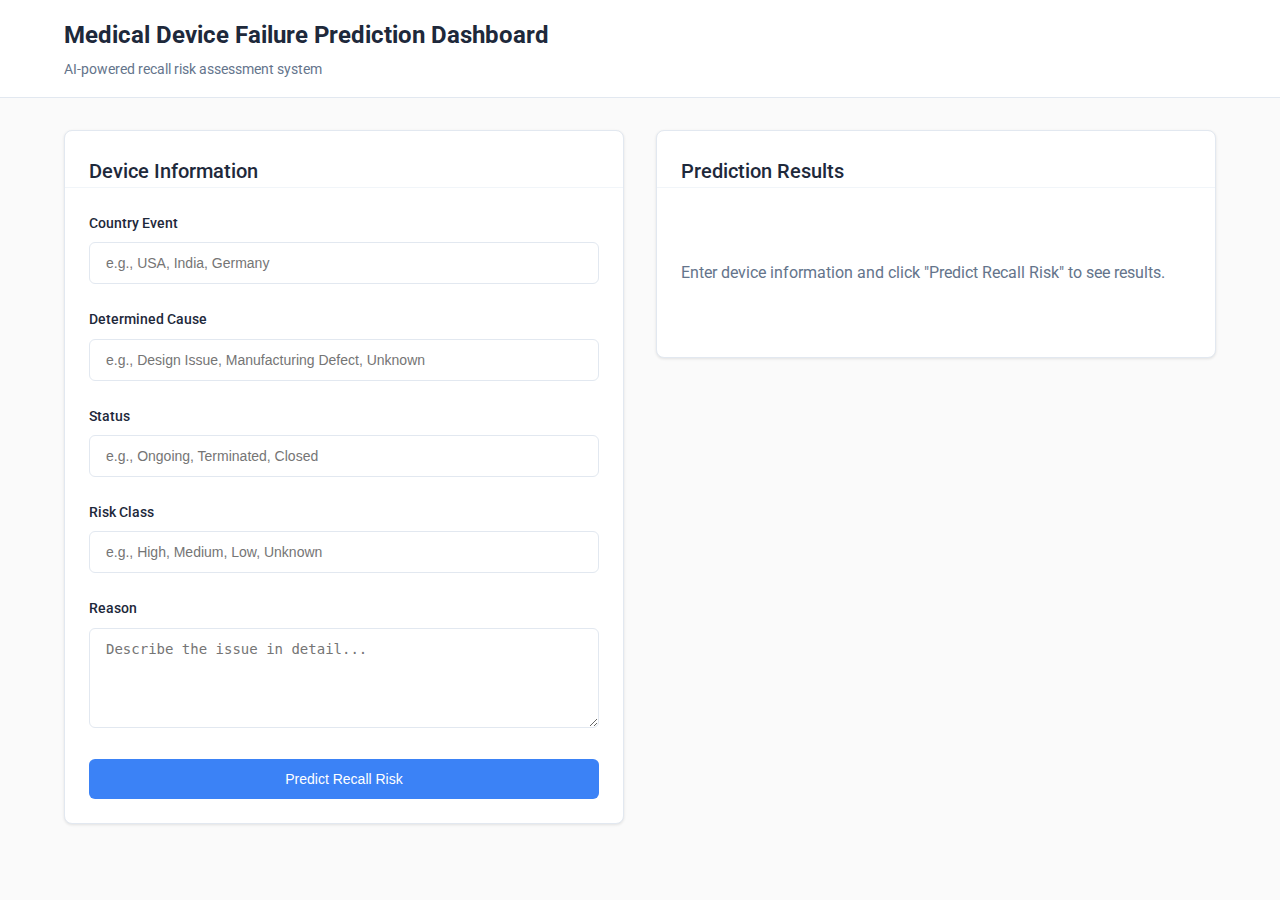
<file: frontend/index.html>
<!DOCTYPE html>
<html lang="en">
<head>
    <meta charset="UTF-8">
    <meta name="viewport" content="width=device-width, initial-scale=1.0">
    <title>Medical Device Failure Prediction Dashboard</title>
    <link rel="stylesheet" href="https://fonts.googleapis.com/css2?family=Roboto:wght@300;400;500;700&display=swap">
    <style>
        * {
            margin: 0;
            padding: 0;
            box-sizing: border-box;
        }

        body {
            font-family: 'Roboto', sans-serif;
            background-color: #fafafa;
            color: #1e293b;
            line-height: 1.6;
        }

        .container {
            max-width: 1200px;
            margin: 0 auto;
            padding: 0 24px;
        }

        /* Header */
        .header {
            background: white;
            border-bottom: 1px solid #e2e8f0;
            padding: 16px 0;
        }

        .header h1 {
            font-size: 24px;
            font-weight: 700;
            margin-bottom: 4px;
        }

        .header p {
            color: #64748b;
            font-size: 14px;
        }

        /* Main Layout */
        .main-content {
            padding: 32px 0;
        }

        .dashboard-grid {
            display: grid;
            grid-template-columns: 1fr 1fr;
            gap: 32px;
            align-items: start;
        }

        @media (max-width: 1024px) {
            .dashboard-grid {
                grid-template-columns: 1fr;
            }
        }

        /* Card Styles */
        .card {
            background: white;
            border-radius: 8px;
            box-shadow: 0 1px 3px rgba(0, 0, 0, 0.1);
            border: 1px solid #e2e8f0;
        }

        .card-header {
            padding: 24px 24px 0;
            border-bottom: 1px solid #f1f5f9;
            margin-bottom: 24px;
        }

        .card-title {
            font-size: 20px;
            font-weight: 500;
            color: #1e293b;
        }

        .card-content {
            padding: 0 24px 24px;
        }

        /* Form Styles */
        .form-group {
            margin-bottom: 24px;
        }

        .form-label {
            display: block;
            font-size: 14px;
            font-weight: 500;
            margin-bottom: 8px;
            color: #1e293b;
        }

        .form-input {
            width: 100%;
            padding: 12px 16px;
            border: 1px solid #e2e8f0;
            border-radius: 6px;
            font-size: 14px;
            background: white;
            transition: border-color 0.2s, box-shadow 0.2s;
        }

        .form-input:focus {
            outline: none;
            border-color: #3b82f6;
            box-shadow: 0 0 0 3px rgba(59, 130, 246, 0.1);
        }

        .form-textarea {
            min-height: 100px;
            resize: vertical;
        }

        .btn-primary {
            width: 100%;
            background: #3b82f6;
            color: white;
            border: none;
            padding: 12px 24px;
            border-radius: 6px;
            font-size: 14px;
            font-weight: 500;
            cursor: pointer;
            transition: background-color 0.2s;
        }

        .btn-primary:hover {
            background: #2563eb;
        }

        .btn-primary:disabled {
            background: #94a3b8;
            cursor: not-allowed;
        }

        /* Results Styles */
        .results-container {
            text-align: center;
        }

        .prediction-result {
            margin-bottom: 32px;
        }

        .prediction-label {
            font-size: 14px;
            font-weight: 500;
            color: #64748b;
            margin-bottom: 8px;
        }

        .prediction-value {
            font-size: 32px;
            font-weight: 700;
        }

        .prediction-yes {
            color: #dc2626;
        }

        .prediction-no {
            color: #16a34a;
        }

        /* Progress Bar */
        .progress-section {
            margin-bottom: 32px;
        }

        .progress-header {
            display: flex;
            justify-content: space-between;
            align-items: center;
            margin-bottom: 12px;
        }

        .progress-label {
            font-size: 14px;
            font-weight: 500;
            color: #1e293b;
        }

        .progress-value {
            font-size: 18px;
            font-weight: 700;
        }

        .progress-bar-container {
            background: #f1f5f9;
            border-radius: 6px;
            height: 12px;
            overflow: hidden;
            margin-bottom: 8px;
        }

        .progress-bar {
            height: 100%;
            transition: width 0.5s ease;
        }

        .progress-low {
            background: #16a34a;
        }

        .progress-medium {
            background: #f59e0b;
        }

        .progress-high {
            background: #dc2626;
        }

        .progress-labels {
            display: flex;
            justify-content: space-between;
            font-size: 12px;
            color: #64748b;
        }

        /* Risk Badge */
        .risk-badge {
            display: inline-flex;
            align-items: center;
            padding: 8px 16px;
            border-radius: 20px;
            font-size: 14px;
            font-weight: 500;
            color: white;
            margin-bottom: 24px;
        }

        .risk-low {
            background: #16a34a;
        }

        .risk-medium {
            background: #f59e0b;
        }

        .risk-high {
            background: #dc2626;
        }

        /* Assessment Box */
        .assessment-box {
            background: #f8fafc;
            border-radius: 8px;
            padding: 16px;
            text-align: left;
        }

        .assessment-title {
            font-size: 14px;
            font-weight: 500;
            color: #1e293b;
            margin-bottom: 8px;
        }

        .assessment-text {
            font-size: 14px;
            color: #64748b;
        }

        /* Loading State */
        .loading {
            display: flex;
            justify-content: center;
            align-items: center;
            padding: 48px 0;
        }

        .spinner {
            width: 32px;
            height: 32px;
            border: 3px solid #f1f5f9;
            border-top: 3px solid #3b82f6;
            border-radius: 50%;
            animation: spin 1s linear infinite;
        }

        @keyframes spin {
            0% { transform: rotate(0deg); }
            100% { transform: rotate(360deg); }
        }

        .empty-state {
            padding: 48px 0;
            color: #64748b;
        }

        .hidden {
            display: none;
        }
    </style>
</head>
<body>
    <!-- Header -->
    <header class="header">
        <div class="container">
            <h1>Medical Device Failure Prediction Dashboard</h1>
            <p>AI-powered recall risk assessment system</p>
        </div>
    </header>

    <!-- Main Content -->
    <main class="main-content">
        <div class="container">
            <div class="dashboard-grid">
                <!-- Input Form -->
                <div class="card">
                    <div class="card-header">
                        <h2 class="card-title">Device Information</h2>
                    </div>
                    <div class="card-content">
                        <form id="predictionForm">
                            <div class="form-group">
                                <label class="form-label" for="country">Country Event</label>
                                <input 
                                    type="text" 
                                    id="country" 
                                    class="form-input"
                                    placeholder="e.g., USA, India, Germany"
                                    required
                                >
                            </div>

                            <div class="form-group">
                                <label class="form-label" for="cause">Determined Cause</label>
                                <input 
                                    type="text" 
                                    id="cause" 
                                    class="form-input"
                                    placeholder="e.g., Design Issue, Manufacturing Defect, Unknown"
                                    required
                                >
                            </div>

                            <div class="form-group">
                                <label class="form-label" for="status">Status</label>
                                <input 
                                    type="text" 
                                    id="status" 
                                    class="form-input"
                                    placeholder="e.g., Ongoing, Terminated, Closed"
                                    required
                                >
                            </div>

                            <div class="form-group">
                                <label class="form-label" for="riskClass">Risk Class</label>
                                <input 
                                    type="text" 
                                    id="riskClass" 
                                    class="form-input"
                                    placeholder="e.g., High, Medium, Low, Unknown"
                                    required
                                >
                            </div>

                            <div class="form-group">
                                <label class="form-label" for="reason">Reason</label>
                                <textarea 
                                    id="reason" 
                                    class="form-input form-textarea"
                                    placeholder="Describe the issue in detail..."
                                    required
                                ></textarea>
                            </div>

                            <button type="submit" class="btn-primary" id="predictBtn">
                                Predict Recall Risk
                            </button>
                        </form>
                    </div>
                </div>

                <!-- Results -->
                <div class="card">
                    <div class="card-header">
                        <h2 class="card-title">Prediction Results</h2>
                    </div>
                    <div class="card-content">
                        <!-- Empty State -->
                        <div id="emptyState" class="empty-state">
                            Enter device information and click "Predict Recall Risk" to see results.
                        </div>

                        <!-- Loading State -->
                        <div id="loadingState" class="loading hidden">
                            <div class="spinner"></div>
                        </div>

                        <!-- Results -->
                        <div id="resultsContainer" class="results-container hidden">
                            <!-- Prediction Result -->
                            <div class="prediction-result">
                                <div class="prediction-label">Prediction</div>
                                <div id="predictionValue" class="prediction-value">
                                    Recall: No
                                </div>
                            </div>

                            <!-- Risk Probability -->
                            <div class="progress-section">
                                <div class="progress-header">
                                    <span class="progress-label">Risk Probability</span>
                                    <span id="probabilityValue" class="progress-value">25%</span>
                                </div>
                                <div class="progress-bar-container">
                                    <div id="progressBar" class="progress-bar progress-low" style="width: 25%"></div>
                                </div>
                                <div class="progress-labels">
                                    <span>0%</span>
                                    <span>50%</span>
                                    <span>100%</span>
                                </div>
                            </div>

                            <!-- Risk Level Badge -->
                            <div id="riskBadge" class="risk-badge risk-low">
                                Low Risk
                            </div>

                            <!-- Risk Assessment -->
                            <div class="assessment-box">
                                <h4 class="assessment-title">Risk Assessment</h4>
                                <p id="assessmentText" class="assessment-text">
                                    The analysis indicates a low probability of recall. Device appears to meet safety standards.
                                </p>
                            </div>
                        </div>
                    </div>
                </div>
            </div>
        </div>
    </main>

    <script>
        // DOM Elements
        const form = document.getElementById('predictionForm');
        const predictBtn = document.getElementById('predictBtn');
        const emptyState = document.getElementById('emptyState');
        const loadingState = document.getElementById('loadingState');
        const resultsContainer = document.getElementById('resultsContainer');
        const predictionValue = document.getElementById('predictionValue');
        const probabilityValue = document.getElementById('probabilityValue');
        const progressBar = document.getElementById('progressBar');
        const riskBadge = document.getElementById('riskBadge');
        const assessmentText = document.getElementById('assessmentText');

        // Form inputs
        const countryInput = document.getElementById('country');
        const causeInput = document.getElementById('cause');
        const statusInput = document.getElementById('status');
        const riskClassInput = document.getElementById('riskClass');
        const reasonInput = document.getElementById('reason');

        // Utility functions
        function getRiskLevel(probability) {
            if (probability < 30) return 'low';
            if (probability <= 60) return 'medium';
            return 'high';
        }

        function getRiskText(probability) {
            if (probability < 30) return 'Low Risk';
            if (probability <= 60) return 'Medium Risk';
            return 'High Risk';
        }

        function getAssessmentText(probability) {
            if (probability < 30) {
                return 'The analysis indicates a low probability of recall. Device appears to meet safety standards.';
            } else if (probability <= 60) {
                return 'The analysis shows moderate risk factors. Consider additional monitoring and quality checks.';
            } else {
                return 'High risk indicators detected. Immediate review and potential recall consideration recommended.';
            }
        }

        function updateResults(prediction, probability) {
            // Update prediction
            predictionValue.textContent = `Recall: ${prediction}`;
            predictionValue.className = `prediction-value prediction-${prediction.toLowerCase()}`;

            // Update probability
            probabilityValue.textContent = `${probability}%`;
            probabilityValue.className = `progress-value progress-${getRiskLevel(probability)}`;

            // Update progress bar
            progressBar.style.width = `${probability}%`;
            progressBar.className = `progress-bar progress-${getRiskLevel(probability)}`;

            // Update risk badge
            const riskLevel = getRiskLevel(probability);
            riskBadge.textContent = getRiskText(probability);
            riskBadge.className = `risk-badge risk-${riskLevel}`;

            // Update assessment text
            assessmentText.textContent = getAssessmentText(probability);
        }

        function showState(state) {
            emptyState.classList.add('hidden');
            loadingState.classList.add('hidden');
            resultsContainer.classList.add('hidden');

            switch (state) {
                case 'empty':
                    emptyState.classList.remove('hidden');
                    break;
                case 'loading':
                    loadingState.classList.remove('hidden');
                    break;
                case 'results':
                    resultsContainer.classList.remove('hidden');
                    break;
            }
        }

	// Real prediction function - calls Flask API
	async function predictRecallRisk(formData) {
	    const response = await fetch('/predict', {
		method: 'POST',
		headers: {
		    'Content-Type': 'application/json',
		},
		body: JSON.stringify({
		    country_event: formData.country,
		    determined_cause: formData.cause,
		    status: formData.status,
		    risk_class: formData.riskClass,
		    reason: formData.reason
		}),
	    });

	    if (!response.ok) {
		throw new Error('Prediction API failed');
	    }

	    const result = await response.json();
	    return {
		prediction: result.prediction === 1 ? 'Yes' : 'No',
		probability: Math.round(result.probability * 100)
	    };
	}


        // Form submission handler
        form.addEventListener('submit', async (e) => {
            e.preventDefault();

            // Get form data
            const formData = {
                country: countryInput.value,
                cause: causeInput.value,
                status: statusInput.value,
                riskClass: riskClassInput.value,
                reason: reasonInput.value
            };

            // Show loading state
            showState('loading');
            predictBtn.disabled = true;
            predictBtn.textContent = 'Analyzing...';

            try {
                // Get prediction
                const result = await predictRecallRisk(formData);

                // Update UI with results
                updateResults(result.prediction, result.probability);
                showState('results');
            } catch (error) {
                console.error('Prediction failed:', error);
                showState('empty');
            } finally {
                // Reset button
                predictBtn.disabled = false;
                predictBtn.textContent = 'Predict Recall Risk';
            }
        });
    </script>
</body>
</html>
</file>
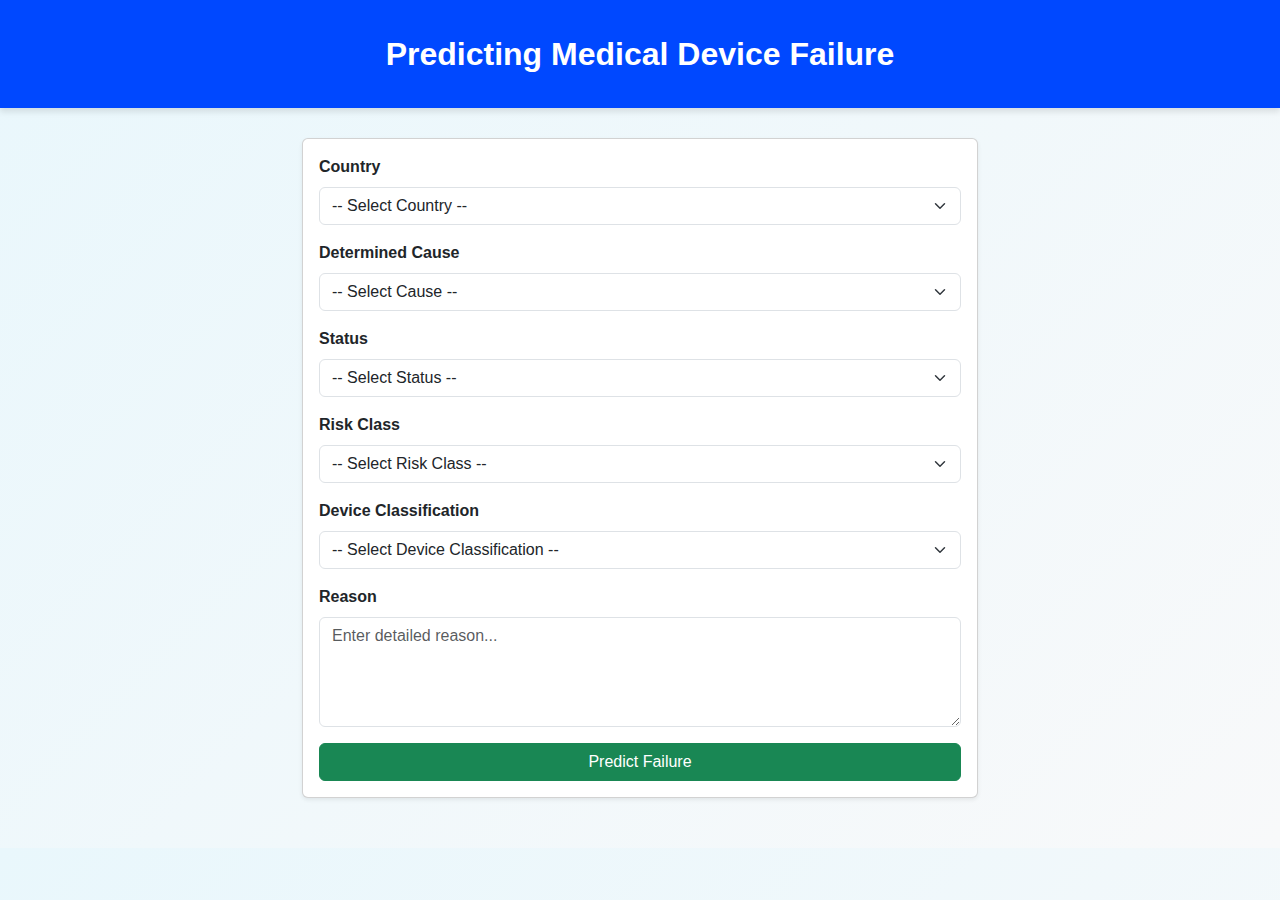
<file: static/index.html>
<!DOCTYPE html>
<html lang="en">
<head>
  <meta charset="UTF-8">
  <meta name="viewport" content="width=device-width, initial-scale=1.0">
  <title>Medical Device Failure Prediction</title>
  <!-- Bootstrap CSS -->
  <link href="https://cdn.jsdelivr.net/npm/bootstrap@5.3.2/dist/css/bootstrap.min.css" rel="stylesheet">
  <style>
    body {
      background: linear-gradient(135deg, #e9f7fc, #f8f9fa);
      font-family: 'Roboto', sans-serif;
    }
    .header {
      background-color: #0048ff;
      color: white;
      padding: 30px 0;
      text-align: center;
      font-size: 32px;
      font-weight: 700;
      box-shadow: 0 4px 6px rgba(0,0,0,0.1);
      margin-bottom: 30px;
    }
    .container-card {
      max-width: 700px;
      margin: 0 auto 50px auto;
    }
    .form-label {
      font-weight: 600;
    }
    #result {
      margin-top: 20px;
      display: none;
    }
    .progress-bar {
      font-weight: 600;
    }
  </style>
</head>
<body>

  <div class="header">Predicting Medical Device Failure</div>

  <div class="container container-card">
    <div class="card shadow-sm">
      <div class="card-body">
        <form id="predictionForm">
          <div class="mb-3">
            <label for="country_event" class="form-label">Country</label>
            <select class="form-select" id="country_event" required>
              <option value="">-- Select Country --</option>
              <option>USA</option>
              <option>Germany</option>
              <option>France</option>
              <option>India</option>
              <option>China</option>
              <option></option>
              <option>United Kingdom</option>
              <option>Brazil</option>
              <option>Canada</option>
              <option>Australia</option>
            </select>
          </div>

          <div class="mb-3">
            <label for="determined_cause" class="form-label">Determined Cause</label>
            <select class="form-select" id="determined_cause" required>
              <option value="">-- Select Cause --</option>
              <option>Mechanical</option>
              <option>Electrical</option>
              <option>Software</option>
              <option>Human Error</option>
              <option>Material Failure</option>
              <option>Design Deficiency</option>
              <option>Manufacturing Defect</option>
            </select>
          </div>

          <div class="mb-3">
            <label for="status" class="form-label">Status</label>
            <select class="form-select" id="status" required>
              <option value="">-- Select Status --</option>
              <option>Open</option>
              <option>Closed</option>
              <option>Pending</option>
              <option>Completed</option>
              <option>Terminated</option>
            </select>
          </div>

          <div class="mb-3">
            <label for="risk_class" class="form-label">Risk Class</label>
            <select class="form-select" id="risk_class" required>
              <option value="">-- Select Risk Class --</option>
              <option>Low</option>
              <option>Medium</option>
              <option>High</option>
              <option>Critical</option>
            </select>
          </div>

          <div class="mb-3">
            <label for="classification" class="form-label">Device Classification</label>
            <select class="form-select" id="classification">
              <option value="">-- Select Device Classification --</option>
              <option>Class I</option>
              <option>Class II</option>
              <option>Class III</option>
            </select>
          </div>

          <div class="mb-3">
            <label for="reason" class="form-label">Reason</label>
            <textarea class="form-control" id="reason" rows="4" placeholder="Enter detailed reason..." required></textarea>
          </div>

          <button type="button" class="btn btn-success w-100" onclick="predictFailure()">Predict Failure</button>
        </form>

        <!-- Result card -->
        <div id="result" class="mt-4 card shadow-sm p-3"></div>
      </div>
    </div>
  </div>

  <!-- Bootstrap JS Bundle -->
  <script src="https://cdn.jsdelivr.net/npm/bootstrap@5.3.2/dist/js/bootstrap.bundle.min.js"></script>

  <script>
    async function predictFailure() {
      const country_event = document.getElementById("country_event").value;
      const determined_cause = document.getElementById("determined_cause").value;
      const status = document.getElementById("status").value;
      const risk_class = document.getElementById("risk_class").value;
      const classification = document.getElementById("classification").value;
      const reason = document.getElementById("reason").value;

      const resultDiv = document.getElementById("result");
      resultDiv.style.display = "block";
      resultDiv.innerHTML = `<div class="text-center text-primary">Predicting...</div>`;

      const payload = { country_event, determined_cause, status, risk_class, classification, reason };

      try {
        const response = await fetch("http://127.0.0.1:5000/predict", {
          method: "POST",
          headers: { "Content-Type": "application/json" },
          body: JSON.stringify(payload)
        });

        if (!response.ok) throw new Error(`API Error: ${response.statusText}`);
        const data = await response.json();

        const prediction = data.prediction === 1 ? "Failure" : "No Failure";
        const probability = (data.probability * 100).toFixed(2);

        const alertClass = prediction === "Failure" ? "alert-danger" : "alert-success";
        resultDiv.className = `alert ${alertClass} text-center`;

        resultDiv.innerHTML = `
          <h5>Prediction: <b>${prediction}</b></h5>
          <p>Probability: <b>${probability}%</b></p>
          <div class="progress">
            <div class="progress-bar ${prediction === "Failure" ? "bg-danger" : "bg-success"}" role="progressbar" style="width: ${probability}%" aria-valuenow="${probability}" aria-valuemin="0" aria-valuemax="100">${probability}%</div>
          </div>
        `;
      } catch (err) {
        resultDiv.className = "alert alert-warning text-center";
        resultDiv.innerHTML = `Error: ${err}`;
      }
    }
  </script>

</body>
</html>
</file>
